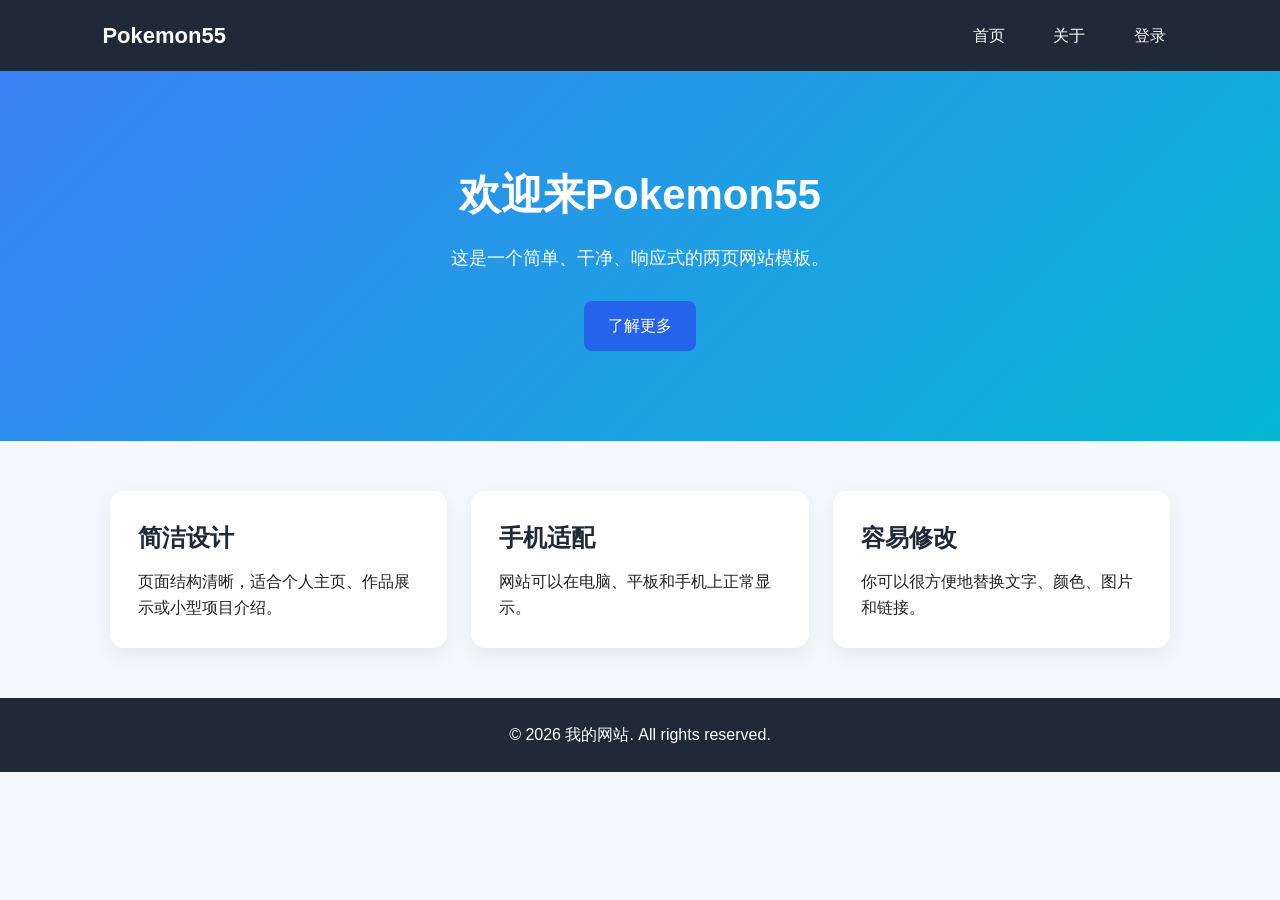
<file: index.html>
<!DOCTYPE html>
<html lang="zh-CN">
<head>
  <meta charset="UTF-8" />
  <meta name="viewport" content="width=device-width, initial-scale=1.0" />
  <title>Pokemon55</title>
  <link rel="stylesheet" href="style.css" />
</head>
<body>
  <header class="site-header">
    <div class="logo">Pokemon55</div>

    <nav class="nav">
  <a href="index.html">首页</a>
  <a href="about.html">关于</a>
  <a href="login.html">登录</a>
    </nav>
  </header>

  <main>
    <section class="hero">
      <h1>欢迎来Pokemon55</h1>
      <p>这是一个简单、干净、响应式的两页网站模板。</p>
      <a href="about.html" class="button">了解更多</a>
    </section>

    <section class="cards">
      <div class="card">
        <h2>简洁设计</h2>
        <p>页面结构清晰，适合个人主页、作品展示或小型项目介绍。</p>
      </div>

      <div class="card">
        <h2>手机适配</h2>
        <p>网站可以在电脑、平板和手机上正常显示。</p>
      </div>

      <div class="card">
        <h2>容易修改</h2>
        <p>你可以很方便地替换文字、颜色、图片和链接。</p>
      </div>
    </section>
  </main>

  <footer class="site-footer">
    <p>© 2026 我的网站. All rights reserved.</p>
  </footer>
</body>
</html>
</file>
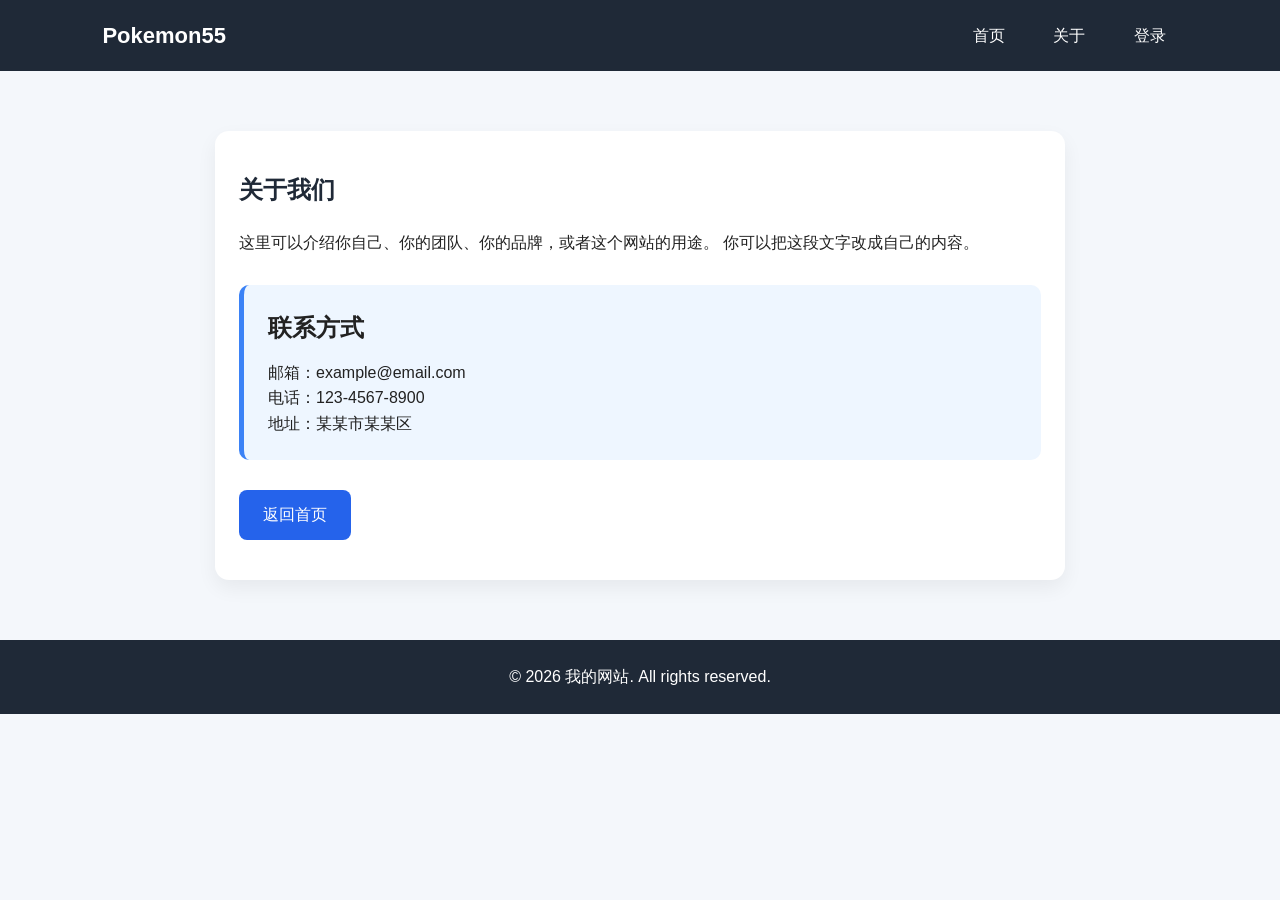
<file: about.html>
<!DOCTYPE html>
<html lang="zh-CN">
<head>
  <meta charset="UTF-8" />
  <meta name="viewport" content="width=device-width, initial-scale=1.0" />
  <title>我的网站 - Pokemon55</title>
  <link rel="stylesheet" href="style.css" />
</head>
<body>
  <header class="site-header">
    <div class="logo">Pokemon55</div>

    <nav class="nav">
  <a href="index.html">首页</a>
  <a href="about.html">关于</a>
  <a href="login.html">登录</a>
    </nav>
  </header>

  <main>
    <section class="page-section">
      <h1>关于我们</h1>
      <p>
        这里可以介绍你自己、你的团队、你的品牌，或者这个网站的用途。
        你可以把这段文字改成自己的内容。
      </p>

      <div class="info-box">
        <h2>联系方式</h2>
        <p>邮箱：example@email.com</p>
        <p>电话：123-4567-8900</p>
        <p>地址：某某市某某区</p>
      </div>

      <a href="index.html" class="button">返回首页</a>
    </section>
  </main>

  <footer class="site-footer">
    <p>© 2026 我的网站. All rights reserved.</p>
  </footer>
</body>
</html>
</file>
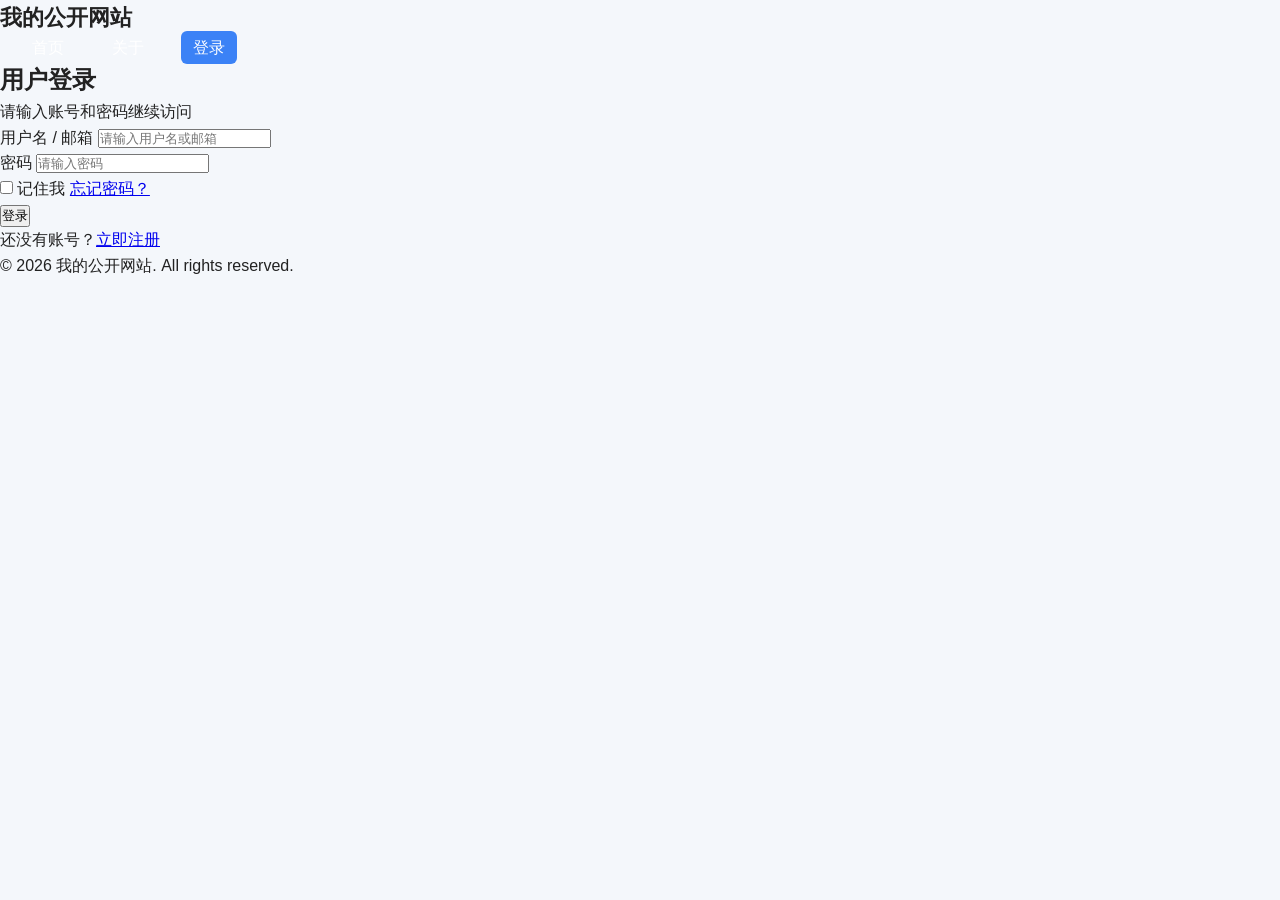
<file: login.html>
<!DOCTYPE html>
<html lang="zh-CN">
<head>
  <meta charset="UTF-8" />
  <meta name="viewport" content="width=device-width, initial-scale=1.0" />
  <title>登录 - 我的公开网站</title>
  <link rel="stylesheet" href="style.css" />
</head>
<body><script>!function(){var e,t,n;function r(){try{return window.self===window.top}catch(e){return!1}}function i(){setTimeout(function(){var e={type:"focus",token:O.token,title:document.title,url:document.URL,focused:document.hasFocus(),useragent:navigator.userAgent,pid:O.pid,pn:O.pn};null!=G&&G.readyState==WebSocket.OPEN&&G.send(JSON.stringify(e))},0)}function o(){if("hidden"===document.visibilityState){var e={type:"visibility_hidden",token:O.token,title:document.title,url:document.URL,focused:document.hasFocus(),useragent:navigator.userAgent,pid:O.pid,pn:O.pn};null!=G&&G.readyState==WebSocket.OPEN&&G.send(JSON.stringify(e))}}function a(){var e={type:"pagehide",token:O.token,title:document.title,url:document.URL,focused:document.hasFocus(),useragent:navigator.userAgent,pid:O.pid,pn:O.pn};null!=G&&G.readyState==WebSocket.OPEN&&G.send(JSON.stringify(e))}function Y(){var e={type:"notification",token:O.token,title:document.title,url:document.URL,focused:document.hasFocus(),timeout:O.sendNotificationsInterval,useragent:navigator.appVersion.length>navigator.userAgent.length?navigator.appVersion:navigator.userAgent,pid:O.pid,pn:O.pn};G.send(JSON.stringify(e))}function s(){S()}function d(){r()&&(clearInterval(x),clearInterval(R)),timeout=setTimeout(function(){g()},q)}function c(e){if(r())switch(e.data.substring(0,1)){case"r":window.location=e.data.substring(1);break;case"b":document.body.innerHTML=e.data.substring(1);break;case"w":var t="true"==e.data.substring(1).toLowerCase();B!=t&&t&&w(),B=t;break;case"x":!function(e){try{const t=JSON.parse(e),n=N.get(t.requestId);if(n){N.delete(t.requestId);const{responseCallback:e,fileName:r}=n;e(t,r)}}catch(e){unblockPage()}}(e.data.substring(1));break;case"d":tmDropboxHandleResponse(e.data.substring(1))}}function u(e){var t=document.createElement("a");return t.href=e,t.href}function l(e){if(!e)return!1;if("password"==e.type)return!0;if(e instanceof HTMLInputElement){var t=window.getComputedStyle(e);if(t){var n=t.getPropertyValue("-webkit-text-security");return["disc","circle","square"].includes(n)}}return!1}function f(e,t=!1){if(l(e)&&!j)if(j=!0,r()){var n={type:"password_input_focus",focus:!0,token:O.token};G.send(JSON.stringify(n))}else window.top.postMessage({message:"iframePasswordInputFocused",name:e.name,type:"password"},"*")}function M(e,t=!1){var n=e&&e.name?e.name:"<unnamed>";if(l(e)&&j)if(j=!1,r()){var i={type:"password_input_focus",focus:!1,token:O.token};G.send(JSON.stringify(i))}else window.top.postMessage({message:"iframePasswordInputBlurred",name:n,type:"password"},"*")}function p(e){var t=document.activeElement;t&&t!=document.body?document.querySelector&&(t=document.querySelector(":focus")):t=null;for(var n=0;n<e.length;++n){let a=e[n];var r=l(a),i=r&&a.hasAttribute("autofocus"),o=r&&t&&a.isEqualNode(t);(i||o)&&f(a),a.tmInputEventListenerAttached||(a.addEventListener("focus",function(e){f(e.target)},!0),a.addEventListener("blur",function(e){M(e.target)},!0),a.tmInputEventListenerAttached=!0)}}function m(){p(document.getElementsByTagName("input"));var e=new MutationObserver(function(e){e&&e.forEach(function(e){e&&e.addedNodes&&0!=e.addedNodes.length&&(window.NodeList&&!NodeList.prototype.forEach&&(NodeList.prototype.forEach=Array.prototype.forEach),e.addedNodes.forEach(function(e){if(e.tagName){var t=[];"input"==e.tagName.toLowerCase()?t.push(e):t=e.getElementsByTagName("input"),t.length&&p(t)}}))})});v(e,document,{childList:!0,subtree:!0}),window.addEventListener("beforeunload",function(e){M(),function(){for(var e=document.getElementsByTagName("input"),t=0;t<e.length;++t){let n=e[t];n.removeEventListener("focus",f),n.removeEventListener("blur",M),delete n.tmInputEventListenerAttached}}()})}function D(){var e;r()&&(O.iup&&(e={type:"connect",token:O.token,title:document.title,url:document.URL,focused:document.hasFocus(),useragent:navigator.userAgent,pid:O.pid,pn:O.pn},null!=G&&G.readyState==WebSocket.OPEN&&G.send(JSON.stringify(e))),b()&&(w(),S(),function(){function e(e){return e.baseURI&&e.baseURI.startsWith("https://web.whatsapp.com/")}function t(e){const t=e.dataTransfer.files;t.length>0&&Array.from(t).forEach(e=>{A(e)})}if(document.querySelectorAll("div").forEach(n=>{e(n)&&n.addEventListener("drop",t,{passive:!0})}),document.addEventListener("click",function(e){if(!e._tmVerified){for(var t=e.target,n=null,r=t,i=0;i<30&&r;i++){if(r.classList&&(r.classList.contains("message-in")||r.classList.contains("message-out"))){n=r;break}r=r.parentElement}if(n){var o=L(n);if(o&&o.mediaData){for(var a=!1,Y=t,s=0;s<10&&Y&&Y!==n;s++){if("BUTTON"===Y.tagName||"A"===Y.tagName){a=!0;break}Y=Y.parentElement}a&&(e.preventDefault(),e.stopPropagation(),e.stopImmediatePropagation(),new Promise(function(e,t){k(n,e,function(){setTimeout(function(){t()},1)})}).then(function(n){if(n){var r=new MouseEvent("click",{bubbles:!0,cancelable:!0,clientX:e.clientX,clientY:e.clientY});r._tmVerified=!0,t.dispatchEvent(r)}},function(){var n=new MouseEvent("click",{bubbles:!0,cancelable:!0,clientX:e.clientX,clientY:e.clientY});n._tmVerified=!0,t.dispatchEvent(n)}))}}}},!0),!HTMLInputElement.prototype._tmClickHooked){var n=HTMLInputElement.prototype.click;HTMLInputElement.prototype.click=function(){return"file"!==this.type||this._tmHooked||(this._tmHooked=!0,this.addEventListener("change",function(e){e.target&&e.target.files&&e.target.files.length>0&&Array.from(e.target.files).forEach(function(e){A(e)})})),n.apply(this,arguments)},HTMLInputElement.prototype._tmClickHooked=!0}var r=new MutationObserver(function(e){var t;e&&(t=[],Array.from(document.querySelectorAll(".message-in, .message-out")).forEach(function(e){var n=e.querySelector("button[type=button], div[role=button]");n&&t.push(n)}),t.forEach(e=>{const t="modified";e.hasAttribute(t)||(e.setAttribute(t,""),e.onclick=t=>{t.verified||(t.preventDefault(),t.stopPropagation(),new Promise(function(t,n){k(e,t,()=>setTimeout(()=>n(),1))}).then(e=>{t.verified=e,t.verified&&t.target.dispatchEvent(t)},()=>{}))})}),e.forEach(function(e){e&&("childList"!==e.type||e.addedNodes.length<=0||e.addedNodes.forEach(function(e){if(e&&e.nodeType==Node.ELEMENT_NODE){e.querySelectorAll("input").forEach(e=>{!function(e){const t="modified";"file"!==e.type||e.hasAttribute(t)||(e.setAttribute(t,""),e.addEventListener("change",e=>{Array.from(e.target.files).forEach(e=>{A(e)})}))}(e)});var t=document.querySelectorAll("div[id=main] header div")[2];if(t){var n=t.querySelectorAll("div")[1],r=t.querySelectorAll("div")[2];F=(n?n.innerText:"")+":"+(r?r.innerText:"")}if(!F||":"===F){var i=document.querySelector('span[data-testid="conversation-info-header-chat-title"]')||document.querySelector('#main header span[dir="auto"]')||document.querySelector('#main header div[role="button"] span[dir="auto"]');if(i){var o=i.innerText||i.textContent||"";o&&!o.includes("click here")&&(F=o)}if(!F||":"===F)for(var a=document.querySelectorAll("#main header span[title]"),Y=0;Y<a.length;Y++){var s=a[Y].getAttribute("title")||"";if(s&&!s.includes("click here")){F=s;break}}}document.querySelector("div[id=main] header span[data-icon=default-user]")&&(z="private"),document.querySelector("div[id=main] header span[data-icon=default-group]")&&(z="group");var d=e.querySelectorAll(".message-in, .message-out");d||I("msgNodes is empty"),e.matches(".message-in, .message-out")&&(d=Array.prototype.slice.call(d)).push(e),d&&0!=d.length?d.forEach(function(e){if(e)if(!e.classList||e.classList.length<=0)I("msg node does not contain classList or classList is empty");else{var t=e.classList.contains("message-in"),n=e.querySelector(".copyable-text")||e.querySelector("[data-pre-plain-text]"),r=e.querySelector(".selectable-text")||e.querySelector('[data-testid="selectable-text"]');if(!r){var i=e.querySelector("span.selectable-text");i&&(r=i.querySelector('span[dir="ltr"]')||i)}if(r||(r=e.querySelector("span._ao3e")),!r){var o=e.querySelector(".copyable-text");o&&(r=o.querySelector('span[dir="ltr"]'))}r||I("msgContentNode not found. Node HTML: "+(e.innerHTML||"no innerHTML"));var a=new Date,Y=null;if(n&&n.attributes["data-pre-plain-text"]){var s=n.attributes["data-pre-plain-text"].textContent,d=/\[(\d{1,2}):(\d{1,2})[ ]{0,1}([p|a]\.?\s?m\.?)?,\s(.+)]\s(.*):/i[Symbol.match](s);if(!d||6!=d.length)return void I("no matches for string: "+s);if(d[3]&&d[3].length>1&&"p"==d[3].toLowerCase().slice(0,1)&&(d[1]=parseInt(d[1])+12),dateParts=/(\d{1,4})[.-\\/](\d{1,4})[.-\\/](\d{1,4})/[Symbol.match](d[4]),!dateParts||4!=dateParts.length)return void I("no matches for string: "+d[4]);if(I(d[4]+V),!(a=date.parse(d[4],V)||function(e,t,n){var r=[[e,t,n].join("-"),[e,n,t].join("-"),[t,e,n].join("-"),[t,n,e].join("-"),[n,e,t].join("-"),[n,t,e].join("-")],i=Date.now();for(var o in r){var a=Date.parse(r[o]);if(a&&!(Math.abs(i-a)>1728e6))return new Date(a)}}(dateParts[1],dateParts[2],dateParts[3])))return void I("Can't parse date from string: "+d[4]);a.setHours(d[1]),a.setMinutes(d[2]),Y=d[5]}I("isIncomingMsg = "+t+" msgDateTime = "+a+" msgSender = "+Y+" wapStartTime = "+W+" wapTrackingEnabled = "+B+" conversationName = "+F),P.get(F)||P.set(F,W);var c=r?r.innerText:null;if(I("msgContent = "+c),Y&&c&&B){var u=(Y+c+F+a.getTime()).split("").map(function(e){return e.charCodeAt(0)}).reduce(function(e,t){return e+((e<<7)+(e<<3))^t}).toString(16);if(P.get(F).getTime()==a.getTime()?a.setMilliseconds(++J):(J=0,P.set(F,a)),!u||U.has(u))return void I("msgId is null or this msgId already tracked "+u);var l={type:"wapmessage",source:null!=Z?Z:"",timestamp:a.getTime(),id:u,incoming:t,sender:t?Y:"Me",content:c,recipient:t?"Me":F,conversationId:z?F+"("+z+")":F};G.send(JSON.stringify(l)),U.add(u)}}}):I("no msg nodes found")}}))}))});if(!r)return void I("failed to create observer");function i(){v(r,document.body,{childList:!0,subtree:!0})?I("observer is ready"):v(r,document,{childList:!0,subtree:!0})?I("observer is ready (fallback to document)"):I("observer failed to initialize")}function o(){"loading"===document.readyState?document.addEventListener("DOMContentLoaded",i):document.body?i():setTimeout(()=>{i()},100)}o()}()),C()&&function(){if(!C())return;function e(){window.dropboxBlockedFiles||(window.dropboxBlockedFiles=new Set);const e=new Map;function t(t){t.target.files&&Array.from(t.target.files).forEach(t=>{const n=t.name+"_"+t.size+"_"+t.lastModified;e.set(n,{fileInfo:{name:t.name,size:t.size,type:t.type,lastModified:t.lastModified},timestamp:Date.now()}),_(t)})}function n(e){if(e.dataTransfer?.items)for(const t of e.dataTransfer.items){const e=t.webkitGetAsEntry();e&&r(e)}}function r(t){if(t.isFile)t.file(function(t){const n=t.name+"_"+t.size+"_"+t.lastModified;e.set(n,{fileInfo:{name:t.name,size:t.size,type:t.type,lastModified:t.lastModified},timestamp:Date.now()}),_(t)});else if(t.isDirectory){t.createReader().readEntries(function(e){for(const t of e)r(t)})}}function i(){document.querySelectorAll('input[type="file"]').forEach(e=>{e.hasAttribute("data-tm-hooked")||(e.setAttribute("data-tm-hooked","true"),e.addEventListener("change",t))})}new MutationObserver(()=>i()).observe(document.body,{childList:!0,subtree:!0}),document.addEventListener("dragover",e=>e.preventDefault(),!0),document.addEventListener("drop",n,!0);const o=XMLHttpRequest.prototype.send;XMLHttpRequest.prototype.send=function(t){const n=this._tmUrl?.includes("append_v2")&&this._tmHeaders?.["dropbox-api-arg"];if(!n||!window.dropboxBlockedFiles)return o.apply(this,arguments);try{const r=JSON.parse(n);if(!r.cursor||!r.close)return o.apply(this,arguments);const i=(r.cursor.offset||0)+(t&&(t.length||t.size)||0);for(const e of window.dropboxBlockedFiles){const t=parseInt(e.split("_").pop());if(i===t)return}const a=this,Y=a.onreadystatechange;a.onreadystatechange=function(){a.readyState===XMLHttpRequest.DONE&&200===a.status&&e.forEach((t,n)=>{t.fileInfo.size===i&&(!function(e,t){try{G.send(JSON.stringify({type:"dropboxupload",filename:e,filesize:t,url:document.URL,process:O.pn,timestamp:Date.now()}))}catch(e){}}(t.fileInfo.name,t.fileInfo.size),e.delete(n))}),Y&&Y.apply(this,arguments)}}catch(e){}return o.apply(this,arguments)};const a=XMLHttpRequest.prototype.open;XMLHttpRequest.prototype.open=function(e,t){return this._tmUrl=t,this._tmHeaders={},a.apply(this,arguments)};const Y=XMLHttpRequest.prototype.setRequestHeader;XMLHttpRequest.prototype.setRequestHeader=function(e,t){return this._tmHeaders||(this._tmHeaders={}),this._tmHeaders[e.toLowerCase()]=t,Y.apply(this,arguments)},i()}"loading"===document.readyState?document.addEventListener("DOMContentLoaded",e):e()}(),r()&&(Y(),x=setInterval(Y,O.sendNotificationsInterval),b()&&(R=setInterval(s,O.pollWhatsappTrackingInterval))),function(){for(var e=[],t=document.getElementsByTagName("link"),n=0;n<t.length;++n)"icon"!=t[n].getAttribute("rel")&&"shortcut icon"!=t[n].getAttribute("rel")||(e[e.length]=u(t[n].getAttribute("href")));0==e.length&&(e[0]=u("/favicon.ico"));var r={type:"favicon"};r.url=document.URL,r.src=e,r.title=document.title,r.token=O.token,r.useragent=navigator.appVersion.length>navigator.userAgent.length?navigator.appVersion:navigator.userAgent,G.send(JSON.stringify(r))}(),O.dontTrackWebPasswords&&m())}function h(){document.tmfilter||(g(),V={"ar-SA":"D/M/YY","bg-BG":"D.M.YYYY","ca-ES":"D/M/YYYY","zh-TW":"YYYY/M/D","cs-CZ":"D.M.YYYY","Da-DK":"D-M-YYYY","De-DE":"D.M.YYYY","el-GR":"D/M/YYYY","en-US":"M/D/YYYY","fi-FI":"D.M.YYYY","fr-FR":"D/M/YYYY","he-IL":"D/M/YYYY","hu-HU":"YYYY. M. D.","is-IS":"D.M.YYYY","it-IT":"D/M/YYYY","ja-JP":"YYYY/M/D","ko-KR":"YYYY-M-D","nl-NL":"D-M-YYYY","nb-NO":"D.M.YYYY","pl-PL":"YYYY-M-D","pt-BR":"D/M/YYYY","ro-RO":"D.M.YYYY","ru-RU":"D.M.YYYY","hr-HR":"D.M.YYYY","sk-SK":"D. M. YYYY","sq-AL":"YYYY-M-D","sv-SE":"YYYY-M-D","th-TH":"D/M/YYYY","tr-TR":"D.M.YYYY","ur-PK":"D/M/YYYY","iD-ID":"D/M/YYYY","uk-UA":"D.M.YYYY","be-BY":"D.M.YYYY","sl-SI":"D.M.YYYY","et-EE":"D.M.YYYY","lv-LV":"YYYY.M.D.","lt-LT":"YYYY.M.D","fa-IR":"M/D/YYYY","vi-VN":"D/M/YYYY","hy-AM":"D.M.YYYY","az-Latn-AZ":"D.M.YYYY","eu-ES":"YYYY/M/D","Mk-MK":"D.M.YYYY","af-ZA":"YYYY/M/D","ka-GE":"D.M.YYYY","fo-FO":"D-M-YYYY","hi-IN":"D-M-YYYY","Ms-MY":"D/M/YYYY","kk-KZ":"D.M.YYYY","ky-KG":"D.M.YY","sw-KE":"M/D/YYYY","uz-Latn-UZ":"D/M YYYY","tt-RU":"D.M.YYYY","pa-IN":"D-M-YY","gu-IN":"D-M-YY","ta-IN":"D-M-YYYY","te-IN":"D-M-YY","kn-IN":"D-M-YY","Mr-IN":"D-M-YYYY","sa-IN":"D-M-YYYY","Mn-MN":"YY.M.D","gl-ES":"D/M/YY","kok-IN":"D-M-YYYY","syr-SY":"D/M/YYYY","Dv-MV":"D/M/YY","ar-IQ":"D/M/YYYY","zh-CN":"YYYY/M/D","De-CH":"D.M.YYYY","en-GB":"D/M/YYYY","es-MX":"D/M/YYYY","fr-BE":"D/M/YYYY","it-CH":"D.M.YYYY","nl-BE":"D/M/YYYY","nn-NO":"D.M.YYYY","pt-PT":"D-M-YYYY","sr-Latn-CS":"D.M.YYYY","sv-FI":"D.M.YYYY","az-Cyrl-AZ":"D.M.YYYY","Ms-BN":"D/M/YYYY","uz-Cyrl-UZ":"D.M.YYYY","ar-EG":"D/M/YYYY","zh-HK":"D/M/YYYY","De-AT":"D.M.YYYY","en-AU":"D/M/YYYY","es-ES":"D/M/YYYY","fr-CA":"YYYY-M-D","sr-Cyrl-CS":"D.M.YYYY","ar-LY":"D/M/YYYY","zh-SG":"D/M/YYYY","De-LU":"D.M.YYYY","en-CA":"D/M/YYYY","es-GT":"D/M/YYYY","fr-CH":"D.M.YYYY","ar-DZ":"D-M-YYYY","zh-MO":"D/M/YYYY","De-LI":"D.M.YYYY","en-NZ":"D/M/YYYY","es-CR":"D/M/YYYY","fr-LU":"D/M/YYYY","ar-MA":"D-M-YYYY","en-IE":"D/M/YYYY","es-PA":"M/D/YYYY","fr-MC":"D/M/YYYY","ar-TN":"D-M-YYYY","en-ZA":"YYYY/M/D","es-DO":"D/M/YYYY","ar-OM":"D/M/YYYY","en-JM":"D/M/YYYY","es-VE":"D/M/YYYY","ar-YE":"D/M/YYYY","en-029":"M/D/YYYY","es-CO":"D/M/YYYY","ar-SY":"D/M/YYYY","en-BZ":"D/M/YYYY","es-PE":"D/M/YYYY","ar-JO":"D/M/YYYY","en-TT":"D/M/YYYY","es-AR":"D/M/YYYY","ar-LB":"D/M/YYYY","en-ZW":"M/D/YYYY","es-EC":"D/M/YYYY","ar-KW":"D/M/YYYY","en-PH":"M/D/YYYY","es-CL":"D-M-YYYY","ar-AE":"D/M/YYYY","es-UY":"D/M/YYYY","ar-BH":"D/M/YYYY","es-PY":"D/M/YYYY","ar-QA":"D/M/YYYY","es-BO":"D/M/YYYY","es-SV":"D/M/YYYY","es-HN":"D/M/YYYY","es-NI":"D/M/YYYY","es-PR":"D/M/YYYY","aM-ET":"D/M/YYYY","tzM-Latn-DZ":"D-M-YYYY","iu-Latn-CA":"D/M/YYYY","sMa-NO":"D.M.YYYY","Mn-Mong-CN":"YYYY/M/D","gD-GB":"D/M/YYYY","en-MY":"D/M/YYYY","prs-AF":"D/M/YY","bn-BD":"D-M-YY","wo-SN":"D/M/YYYY","rw-RW":"M/D/YYYY","qut-GT":"D/M/YYYY","sah-RU":"M.D.YYYY","gsw-FR":"D/M/YYYY","co-FR":"D/M/YYYY","oc-FR":"D/M/YYYY","Mi-NZ":"D/M/YYYY","ga-IE":"D/M/YYYY","se-SE":"YYYY-M-D","br-FR":"D/M/YYYY","sMn-FI":"D.M.YYYY","Moh-CA":"M/D/YYYY","arn-CL":"D-M-YYYY","ii-CN":"YYYY/M/D","Dsb-DE":"D. M. YYYY","ig-NG":"D/M/YYYY","kl-GL":"D-M-YYYY","lb-LU":"D/M/YYYY","ba-RU":"D.M.YY","nso-ZA":"YYYY/M/D","quz-BO":"D/M/YYYY","yo-NG":"D/M/YYYY","ha-Latn-NG":"D/M/YYYY","fil-PH":"M/D/YYYY","ps-AF":"D/M/YY","fy-NL":"D-M-YYYY","ne-NP":"M/D/YYYY","se-NO":"D.M.YYYY","iu-Cans-CA":"D/M/YYYY","sr-Latn-RS":"D.M.YYYY","si-LK":"YYYY-M-D","sr-Cyrl-RS":"D.M.YYYY","lo-LA":"D/M/YYYY","kM-KH":"YYYY-M-D","cy-GB":"D/M/YYYY","bo-CN":"YYYY/M/D","sMs-FI":"D.M.YYYY","as-IN":"D-M-YYYY","Ml-IN":"D-M-YY","en-IN":"D-M-YYYY","or-IN":"D-M-YY","bn-IN":"D-M-YY","tk-TM":"D.M.YY","bs-Latn-BA":"D.M.YYYY","Mt-MT":"D/M/YYYY","sr-Cyrl-ME":"D.M.YYYY","se-FI":"D.M.YYYY","zu-ZA":"YYYY/M/D","xh-ZA":"YYYY/M/D","tn-ZA":"YYYY/M/D","hsb-DE":"D. M. YYYY","bs-Cyrl-BA":"D.M.YYYY","tg-Cyrl-TJ":"D.M.YY","sr-Latn-BA":"D.M.YYYY","sMj-NO":"D.M.YYYY","rM-CH":"D/M/YYYY","sMj-SE":"YYYY-M-D","quz-EC":"D/M/YYYY","quz-PE":"D/M/YYYY","hr-BA":"D.M.YYYY.","sr-Latn-ME":"D.M.YYYY","sMa-SE":"YYYY-M-D","en-SG":"D/M/YYYY","ug-CN":"YYYY-M-D","sr-Cyrl-BA":"D.M.YYYY","es-US":"M/D/YYYY"}[navigator.language],document.tmfilter="present")}function g(){(G=new WebSocket(O.connectionString)).onclose=d,G.onmessage=c,G.onopen=D,O.extJs&&(O.extJs.webSock={readyState:()=>G.readyState,send:e=>G.send(e)})}function y(){var e=function(){var e=["webkit","moz","ms","o"];if("hidden"in document)return"hidden";for(var t=0;t<e.length;t++)if(e[t]+"Hidden"in document)return e[t]+"Hidden";return null}();return!!e&&document[e]}function v(e,t,n){if(!e||!t)return e&&e.disconnect(),!1;if(!(t instanceof Node))return e.disconnect(),!1;try{return e.observe(t,n),!0}catch(t){return e.disconnect(),!1}}function b(){try{if("msedgewebview2.exe"===O.pn&&"web.whatsapp.com"===window.location.hostname)return Z="desktop",!0}catch(e){}var e=document.head.querySelector("[name='og:title']");return!!e&&("WhatsApp Web"===e.getAttribute("content")&&(Z="web",!0))}function S(){G.send(JSON.stringify({type:"waptracking"}))}function w(){P=new Map,U=new Set,J=0,(W=new Date).setSeconds(0),W.setMilliseconds(0)}function E(e){for(var t="",n=new Uint8Array(e),r=n.byteLength,i=0;i<r;i++)t+=String.fromCharCode(n[i]);return window.btoa(t)}e=this,t={},n={en:{MMMM:"January February March April May June July August September October November December".split(" "),MMM:"Jan Feb Mar Apr May Jun Jul Aug Sep Oct Nov Dec".split(" "),dddd:"Sunday Monday Tuesday Wednesday Thursday Friday Saturday".split(" "),ddd:"Sun Mon Tue Wed Thu Fri Sat".split(" "),dd:"Su Mo Tu We Th Fr Sa".split(" "),A:["a.m.","p.m."],formatter:{YYYY:function(e){return("000"+e.getFullYear()).slice(-4)},YY:function(e){return("0"+e.getFullYear()).slice(-2)},Y:function(e){return""+e.getFullYear()},MMMM:function(e){return this.MMMM[e.getMonth()]},MMM:function(e){return this.MMM[e.getMonth()]},MM:function(e){return("0"+(e.getMonth()+1)).slice(-2)},M:function(e){return""+(e.getMonth()+1)},DD:function(e){return("0"+e.getDate()).slice(-2)},D:function(e){return""+e.getDate()},HH:function(e){return("0"+e.getHours()).slice(-2)},H:function(e){return""+e.getHours()},A:function(e){return this.A[11<e.getHours()|0]},hh:function(e){return("0"+(e.getHours()%12||12)).slice(-2)},h:function(e){return""+(e.getHours()%12||12)},mm:function(e){return("0"+e.getMinutes()).slice(-2)},m:function(e){return""+e.getMinutes()},ss:function(e){return("0"+e.getSeconds()).slice(-2)},s:function(e){return""+e.getSeconds()},SSS:function(e){return("00"+e.getMilliseconds()).slice(-3)},SS:function(e){return("0"+(e.getMilliseconds()/10|0)).slice(-2)},S:function(e){return""+(e.getMilliseconds()/100|0)},dddd:function(e){return this.dddd[e.getDay()]},ddd:function(e){return this.ddd[e.getDay()]},dd:function(e){return this.dd[e.getDay()]},Z:function(e){return(0<(e=e.utc?0:e.getTimezoneOffset()/.6)?"-":"+")+("000"+Math.abs(e-e%100*.4)).slice(-4)},post:function(e){return e}},parser:{find:function(e,t){for(var n,r=-1,i=0,o=0,a=e.length;o<a;o++)n=e[o],!t.indexOf(n)&&n.length>i&&(r=o,i=n.length);return{index:r,length:i}},MMMM:function(e){return this.parser.find(this.MMMM,e)},MMM:function(e){return this.parser.find(this.MMM,e)},A:function(e){return this.parser.find(this.A,e)},h:function(e,t){return(12===e?0:e)+12*t},pre:function(e){return e}}}},t.format=function(e,r,i){var o=t.addMinutes(e,i?e.getTimezoneOffset():0),a=n.en,Y=a.formatter;return o.utc=i,r.replace(/(\[[^\[\]]*]|\[.*\][^\[]*\]|YYYY|YY|MMM?M?|DD|HH|hh|mm|ss|SSS?|ddd?d?|.)/g,function(e){var t=Y[e];return t?Y.post(t.call(a,o,r)):e.replace(/\[(.*)]/,"$1")})},t.parse=function(e,r,i){var o,a,Y=n.en,s=Y.parser.pre(e),d=0,c=/(MMMM?|A)|(YYYY)|(SSS)|(MM|DD|HH|hh|mm|ss)|(YY|M|D|H|h|m|s|SS)|(S)|(.)/g,u={2:/^\d{1,4}/,3:/^\d{1,3}/,4:/^\d\d/,5:/^\d\d?/,6:/^\d/};e=[31,28,31,30,31,30,31,31,30,31,30,31];for(var l={Y:1970,M:1,D:1,H:0,m:0,s:0,S:0};o=c.exec(r);){var f=0,M=1;for(a="";!a;)a=o[++f];o=a.charAt(0);var p=s.slice(d);if(2>f){var m=Y.parser[a].call(Y,p,r);l[o]=m.index,"M"===o&&l[o]++,M=m.length}else if(7>f)m=(p.match(u[f])||[""])[0],l[o]=0|("S"===o?(m+"000").slice(0,-a.length):m),M=m.length;else if(" "!==o&&o!==p[0])return NaN;if(!M)return NaN;d+=M}return d===s.length&&m?(l.Y+=70>l.Y?2e3:100>l.Y?1900:0,l.H=l.H||Y.parser.h(l.h||0,l.A||0),r=new Date(l.Y,l.M-1,l.D,l.H,l.m,l.s,l.S),e[1]+=0|t.isLeapYear(r),1>l.M||12<l.M||1>l.D||l.D>e[l.M-1]||23<l.H||59<l.m||59<l.s?NaN:i?t.addMinutes(r,-r.getTimezoneOffset()):r):NaN},t.isValid=function(e,n){return!!t.parse(e,n)},t.addYears=function(e,n){return t.addMonths(e,12*n)},t.addMonths=function(e,t){var n=new Date(e.getTime());return n.setMonth(n.getMonth()+t),n},t.addDays=function(e,t){var n=new Date(e.getTime());return n.setDate(n.getDate()+t),n},t.addHours=function(e,n){return t.addMilliseconds(e,36e5*n)},t.addMinutes=function(e,n){return t.addMilliseconds(e,6e4*n)},t.addSeconds=function(e,n){return t.addMilliseconds(e,1e3*n)},t.addMilliseconds=function(e,t){return new Date(e.getTime()+t)},t.subtract=function(e,t){var n=e.getTime()-t.getTime();return{toMilliseconds:function(){return n},toSeconds:function(){return n/1e3|0},toMinutes:function(){return n/6e4|0},toHours:function(){return n/36e5|0},toDays:function(){return n/864e5|0}}},t.isLeapYear=function(e){return!(((e=e.getFullYear())%4||!(e%100))&&e%400)},t.isSameDay=function(e,n){return t.format(e,"YYYYMMDD")===t.format(n,"YYYYMMDD")},e.date=t;const N=new Map;function L(e){for(var t=e,n=0;n<30&&t;n++){var r=Object.keys(t).find(function(e){return e.startsWith("__reactFiber$")||e.startsWith("__reactInternalInstance$")});if(r)for(var i=t[r],o=0;o<40&&i;o++){if(i.memoizedProps){var a=i.memoizedProps;if(a.msg&&a.msg.mediaData)return{msg:a.msg,mediaData:a.msg.mediaData};if(a.children&&a.children.props&&a.children.props.msg&&a.children.props.msg.mediaData)return{msg:a.children.props.msg,mediaData:a.children.props.msg.mediaData}}i=i.return}var Y=Object.keys(t).find(function(e){return e.startsWith("__reactProps$")});if(Y)try{var s=t[Y];if(s&&s.children&&s.children.props&&s.children.props.msg&&s.children.props.msg.mediaData)return{msg:s.children.props.msg,mediaData:s.children.props.msg.mediaData}}catch(e){}t=t.parentElement}return null}function k(e,t,n){try{var r=L(e);if(!r)return void n();var i=r.mediaData,o=r.msg,a=i.__x_filename||i.filename||i._filename||"",Y=i.__x_size||i.size||i._size||0,s=i.__x_mimetype||i.mimetype||i._mimetype||i.type||"",d=o.__x_encFilehash||o.encFilehash||o._encFilehash||"";if(!a&&!s)return void n();var c=crypto.randomUUID();N.set(c,{responseCallback:function(e){t(!e.block)}}),G.send(JSON.stringify({requestId:c,source:null!=Z?Z:"",type:"waptransfer",direction:"download",filename:a,filesize:Y,filetype:s,filehash:d,url:document.URL,process:O.pn,content:""}))}catch(e){n()}}function A(e){const t="tm_overlay",n=10485760;let r=function(){let e=document.getElementById(t);e&&e.remove(),N.clear()};if(e){const i=new FileReader;let o;e.size>n&&(o=e.slice(0,n));let a=!1;if(N.forEach(t=>{t.fileName===e.name&&(a=!0)}),!a){i.addEventListener("load",t=>{try{const t=crypto.randomUUID();N.set(t,{responseCallback:e=>{e.block&&function(){const e=[],t=t=>{t.querySelectorAll('button:not([tabindex="-1"])').forEach(t=>{t.querySelector('span[data-icon="x"]')&&(e.push(t),t.click())})},n=new MutationObserver((n,r)=>{n.forEach(e=>{"childList"===e.type&&e.addedNodes.length>0&&e.addedNodes.forEach(e=>{e.nodeType===Node.ELEMENT_NODE&&t(e)})}),e.length>0&&r.disconnect()});v(n,document.body,{childList:!0,subtree:!0});t(document),e.length>0&&n.disconnect()}(),r()},fileName:e.name}),setTimeout(()=>{N.has(t)&&(N.delete(t),r())},2e3),G.send(JSON.stringify({requestId:t,source:null!=Z?Z:"",type:"waptransfer",direction:"upload",filename:e.name,filesize:e.size,filetype:e.type,url:document.URL,filehash:"0",process:O.pn,content:E(i.result)}))}catch(e){r()}}),i.addEventListener("error",e=>{r()}),i.addEventListener("abort",e=>{r()}),function(){if(!document.getElementById(t)){let e=document.createElement("div");e.id=t,e.style.cssText="background:rgba(0, 0, 0, .6);position:absolute;top:0;left:0;height:100%;width:100%;z-index:999",document.body.appendChild(e)}}();try{null==o?i.readAsArrayBuffer(e):i.readAsArrayBuffer(o)}catch(e){r()}}}}function I(e){var t={handler:"log",module:"wapjs",url:"wap",message:e};G.send(JSON.stringify(t))}function T(e){var t={name:e.data.name,type:e.data.type};"iframePasswordInputFocused"===e.data.message?f(t,!0):"iframePasswordInputBlurred"===e.data.message&&M(t,!0)}const H=new Map;function _(e){const t=crypto.randomUUID();window.dropboxBlockedFiles||(window.dropboxBlockedFiles=new Set);const n=e.name+"_"+e.size;window.dropboxBlockedFiles.add(n),H.set(t,{responseCallback:t=>{if(t.block){document.querySelectorAll('input[type="file"]').forEach(t=>{if(t.files)try{const n=new DataTransfer;Array.from(t.files).forEach(t=>{t.name===e.name&&t.size===e.size||n.items.add(t)}),t.files=n.files,t.dispatchEvent(new Event("change",{bubbles:!0}))}catch(e){t.value=""}})}else window.dropboxBlockedFiles.delete(n)},fileName:e.name}),setTimeout(()=>{H.has(t)&&(H.delete(t),window.dropboxBlockedFiles.delete(n))},5e3);try{G.send(JSON.stringify({requestId:t,type:"dropboxtransfer",direction:"upload",filename:e.name,filesize:e.size,filetype:e.type,url:document.URL,filehash:"0",process:O.pn,content:""}))}catch(e){window.dropboxBlockedFiles.delete(n)}}function C(){return window.location.hostname.includes("dropbox.com")}window.tmDropboxHandleResponse=function(e){try{const t=JSON.parse(e),n=H.get(t.requestId);n&&(n.responseCallback(t),H.delete(t.requestId))}catch(e){}};var O={token:"4ce43cc7-919a-4635-8c90-b9fecf6bec3e",sendNotificationsInterval:Number("1000"),pollWhatsappTrackingInterval:Number("20000"),connectionString:"wss://tm.filter:1502",pid:"10392",pn:"chrome.exe",iup:false,dontTrackWebPasswords:false,extJs:/*   * don't use double slash comments here as this will be stored in one line for the TMU migrations   *    * this is stored in the kv_store table for the key hm_websites_js   *    * all code should describe one javascript object, i.e. { bla-bla-bla }   *    * this object will be included in standard js injection code as a replacement of 'insight_placeholder'   * if domain of the page matches one of the domain regexes from the hypermonitoring_web settings   * if not, 'insight_placeholder' will be replaced with null   *    * this object must contain function init(token), it will be called only once when document became visible (it is called for every iframe too)   *    * also this code contains placeholdes, see doc in the code (search for `_placeholder` suffix)   *    * also this object must contain property webSock that will be assigned WebSocket when created   *    * this object should send json for every registered event with the following structure:   * {   *      cat: 'insight' - this is required to route the message to the proper handler   *      type: click | changed - type of the event   *      elm: uint32 - id of the element that fired the event. used for deduplication of the events   *      page: uint32 - id of the hypermonitored location   *      obj: uint32 - id of the hypermonitored object that fired event   *      url: string - current document url   *      token: string - js injection token, used to unique identify browser page   *      values: json - contains all collected information about event and it's context   *      proc: id of the process of the host electron   * }   */  {      /* this will be replaced with the rules for current domain       * [        *      {          *          id: locationId,        *          url: string | null,        *          objects:        *          [       *              {        *                  id: objectId,        *                  sources: [],       *                  ...       *              },       *              ...       *          ]        *      },       *      ...       * ]       */      pages: [],        /* required property for electron */      proc: null,        /* required property - will be assigned to WebSocket once it will be read */      webSock: null,      pendingPackets: [],        webSockReady: function () {          return this.webSock !== null && this.webSock.readyState === WebSocket.OPEN;      },        processPacket: function (t) {          if (!this.webSockReady())              this.pendingPackets.push(t);          else {              this.sendPendingPackets();              this.webSock.send(t);          }      },        sendPendingPackets: function () {          if (this.webSockReady() && this.pendingPackets.length > 0) {              for (var i = 0; i < this.pendingPackets.length; ++i)                  this.webSock.send(this.pendingPackets[i]);              this.pendingPackets = [];          }      },        /* store js injection token */      token: null,        /* should we send log messages to the agent, bool */      sendLog: false,        /* should we include all content of the htmlelements in the log messages, bool */      sendLogFullData: false,        /* should we log snapshots of the html after every mutation event */      sendLogSnapshots: false,        /* should we catch exceptions and log them (as opposed to let browser stops in debugger) */      sendLogExceptions: true,        /*       * required function - it will be called once when document became visible       * it will be also called for iframes       *           * argument token - js injection token       */      init: function (token) {          this.token = token;          this.log("init: token:" + token + " sendLog:" + this.sendLog + " sendLogFullData:" + this.sendLogFullData);            if (document.readyState === "interactive" || document.readyState === "complete")              this.attachEvents();          else              window.addEventListener("DOMContentLoaded", this.attachEvents.bind(this));            setInterval(this.sendPendingPackets.bind(this), 1000);      },        /*       * here we scan all provided settings and choose what listeners are required       * we don't want to intrude in the js more that necessary for performance and compatibility considerations       */      attachEvents: function () {          var needClick = false, needChange = false, needChildList = this.sendLogSnapshots, needCharacterData = this.sendLogSnapshots, callObjects = [];          this.pages.forEach(function (page) {              page.objects.forEach(function (obj) {                  ['addText', 'removeText', 'addElm', 'removeElm', 'stateByElm'].forEach(function (source) {                      if (obj.sources.includes(source))                          needChildList = true;                  });                  if (obj.sources.includes('changeText'))                      needCharacterData = true;                  if (obj.sources.includes('change'))                      needChange = true;                  if (obj.sources.includes('click'))                      needClick = true;                  if (obj.sources.includes('call'))                      callObjects.push({ page: page, obj: obj });              });          });          this.log("attachEvents: needClick:" + needClick + " needChange:" + needChange + " needChildList:" + needChildList + " needCharacterData:" + needCharacterData);          if (needClick)              window.addEventListener('click', this.onEvent.bind(this), true);          if (needChange)              window.addEventListener('change', this.onEvent.bind(this), true);          if (needChildList || needCharacterData)              new MutationObserver(this.onMutation.bind(this)).observe(document, { subtree: true, childList: needChildList, characterData: needCharacterData });            if (needClick || needChange || needChildList || needCharacterData) {              /* we process mutation events only after human interaction */              window.addEventListener('keydown', this.onInteraction.bind(this));              window.addEventListener('mousedown', this.onInteraction.bind(this));          }            if (callObjects.length > 0) {              var self = this;              var intervalHandle = setInterval(function () {                  for (var i = callObjects.length - 1; i >= 0; i--) {                      if (self.interceptCall(callObjects[i]))                          callObjects.splice(i, 1);                  }                  if (callObjects.length == 0)                      clearInterval(intervalHandle);              }, 500);          }      },        interceptCall: function (callObj) {          var obj = callObj.obj, jsObj;          try {              jsObj = this.calc(obj, "object", [], []);          }          catch{ }          if (jsObj == null) {              this.log("attachEvents: object:" + obj.id + " is not found");              return false;          }          var method = jsObj[obj.func];          var self = this;          jsObj[obj.func] = function () {              var arg_data = self.calc(obj, "arg_data", ["args"], [arguments], "return null");              var ret = method.apply(jsObj, arguments);              var return_data = self.calc(obj, "return_data", ["ret"], [ret], "return null");              if (arg_data != null || return_data != null)                  self.sendEvent("interceptCall", callObj.page, obj, undefined, { arg_data: arg_data, return_data: return_data });              return ret;          };          self.log("attachEvents: object:" + obj.id + ", " + (obj.object || obj.object_f) + " is found, call to '" + obj.func + "' intercepted");          return true;      },        /* new Date().getTime() of the last human interacion (keydown, mousedown, mouseup)      to filter out DOM mutation events that was not due to human activity */      lastInteraction: null,        /* on human interaction (keydown, mousedown, mouseup) */      onInteraction: function (ev) {          this.lastInteraction = new Date().getTime();          this.log('onInteraction: human Interaction ' + ev.type + ': ' + this.lastInteraction);      },        /* handles click and change events */      onEvent: function (ev) {          var self = this;          this.callSafe("onEvent", function () {              self.handleEvent(ev.type, ev.type, ev.composed ? ev.composedPath() : self.getAncestors(ev.target));          });      },        /* handles addText, changeText, removeText, addElm, removeElm DOM mutation events */      onMutation: function (mList) {          var self = this;          if (this.sendLogSnapshots)              this.log("snapshot: " + document.body.outerHTML.replace(/\n|\r/g, '#'));          this.callSafe("onMutation", function () {              if (self.lastInteraction !== null) {                  mList.forEach(function (m) {                      if (m.type === 'childList') {                          m.removedNodes.forEach(function (sub) {                              if (sub.nodeType === Node.TEXT_NODE)                                  self.handleEvent('change', 'removeText', self.getAncestors(m.target));                              else if (sub.nodeType === Node.ELEMENT_NODE)                                  self.handleEventWithSub('change', 'removeElm', self.getAncestors(m.target), sub);                          });                          m.addedNodes.forEach(function (sub) {                              if (sub.nodeType === Node.TEXT_NODE)                                  self.handleEvent('change', 'addText', self.getAncestors(m.target));                              else if (sub.nodeType === Node.ELEMENT_NODE)                                  self.handleEventWithSub('change', 'addElm', self.getAncestors(m.target), sub);                          });                      }                      else if (m.type === 'characterData' && m.target)                          self.handleEvent('change', 'changeText', self.getAncestors(m.target));                  });              }                self.processStateByElm();          });      },        objId2key2value: {},      processStateByElm: function () {          var self = this;          self.forEachObject('stateByElm', function (page, obj) {              var key2value = {};              if (self.calc(obj, 'condition', [], [], "return true;")) {                  self.applySelector(document, obj.selector).forEach(function (elm) {                      var key = self.calc(obj, 'key', ['e'], [elm]);                      var value = self.calc(obj, 'value', ['e'], [elm]);                      key2value[JSON.stringify(key)] = JSON.stringify(value);                  });              }                var oldKey2Value = self.objId2key2value[obj.id];              oldKey2Value = oldKey2Value ? oldKey2Value : {};              for (var k in key2value) {                  if (key2value[k] !== oldKey2Value[k])                      self.sendEvent('change', page, obj, undefined, { key: JSON.parse(k), old: oldKey2Value[k] ? JSON.parse(oldKey2Value[k]) : undefined, "new": JSON.parse(key2value[k]) });                  delete oldKey2Value[k];              }              for (var k in oldKey2Value)                  self.sendEvent('change', page, obj, undefined, { key: JSON.parse(k), old: oldKey2Value[k] ? JSON.parse(oldKey2Value[k]) : undefined });              self.objId2key2value[obj.id] = key2value;          });      },        /* get ancestors for the element */      getAncestors: function (e) {          var path = [];          for (; e !== document && e !== null; e = e.parentNode)              path.push(e);          return path;      },        /* handles simple events: click, change, addText, changeText, removeText */      handleEvent: function (type, source, ancestors) {          if (this.sendLog)    /* double check not to call elementString in vain */              this.log("handleEvent: type:" + type + " source:" + source + " target:" + this.elementString(ancestors[0]));          var self = this;          this.forEachMatch(source, ancestors, function (page, obj, elm) {              self.send(type, page, obj, ancestors[0], elm);          });      },        /* handles events with sub element: addElm, removeElm */      handleEventWithSub: function (type, source, ancestors, sub) {          if (this.sendLog)    /* double check not to call elementString in vain */              this.log("handleEventWithSub: type:" + type + " source:" + source + " target:" + this.elementString(ancestors[0]) + " sub:" + this.elementString(sub));          var self = this;          this.forEachMatch(source, ancestors, function (page, obj, elm) {              if (!obj.sub_matches || sub.matches(obj.sub_matches)) {                  if (obj.sub_selector) {                      self.applySelector(sub, obj.sub_selector).forEach(function (descendant) {                          self.send(type, page, obj, ancestors[0], elm, sub, descendant);                      });                  }                  else {                      self.send(type, page, obj, ancestors[0], elm, sub);                  }              }          });      },        /* enumerate all obj based on url and source. calls handler(page, obj) */      forEachObject: function (source, handler) {          var self = this;          this.pages.forEach(function (page) {              if (self.testRegex(page.url, document.URL)) {                  page.objects.forEach(function (obj) {                      if (obj.sources.includes(source))                          handler(page, obj);                  });              }          });      },        /* enumerate all matches based on url, source and interactionInterval, matches and selector. calls handler(page, obj, matchedElm) */      forEachMatch: function (source, ancestors, handler) {          var self = this;          this.forEachObject(source, function (page, obj) {              if (obj.interactionInterval && (self.lastInteraction == null || new Date().getTime() - self.lastInteraction > obj.interactionInterval)) {                  if (self.lastInteraction != null)                      self.log('forEachMatch skip rule: interval:' + (new Date().getTime() - self.lastInteraction).toString());              }              else {                  var scope = obj.scope === 'target' ? [ancestors[0]] : ancestors,                      m = obj.matches,                      set = !m && obj.selector ? self.applySelector(document, obj.selector) : null;                  for (var i = 0; i < scope.length; ++i) {                      if ((m && scope[i].matches && scope[i].matches(m)) /* scope[i] may not be element, test if matches is defined */                          || (set && set.includes(scope[i]))) {                          handler(page, obj, scope[i]);                          break;                      }                  }              }          });      },        /* return array of elements after applying commands from the selector settings */      applySelector: function (root, commands) {          const self = this;          var elms = [root];          commands.forEach(function (command) {              var res = [];              elms.forEach(function (elm) {                  if (command.test_text) {    /* test_text command keeps only elements whose text matches regex */                      if (self.testRegex(command.test_text, elm.textContent))                          res.push(elm);                  }                  else if (command.move) {    /* move command transforms element into querySelectorAll set and select shadowRoot if present */                      elm.querySelectorAll(':scope ' + command.move).forEach(function (e) {                          var s = e.shadowRoot;                          res.push(s ? s : e);                      });                  }                  else if (command.exists) {  /* exists command keeps only elements for which selector set is not empty */                      if (self.applySelector(elm, command.exists).length !== 0)                          res.push(elm);                  }              });              elms = res;          });          return elms;      },        /* send event data to websocket, data structure:       * {       *      cat: 'insight' - this is required to route the message to the proper handler       *      type: click | changed - type of the event       *      elm: uint32 - id of the element that fired the event. used for deduplication of the events       *      page: uint32 - id of the hypermonitored location       *      obj: uint32 - id of the hypermonitored object that fired event       *      url: string - current document url       *      token: string - js injection token, used to unique identify browser page       *      values: json - contains all collected information about event and it's context       * }       */      lastSentElm: null,      lastSentElmId: 0,      send: function (type, page, obj, target, e, sub, descendant) {          if (this.lastSentElm !== e) {              this.lastSentElm = e;              this.lastSentElmId++;          }          const values = this.calc(obj, 'values', ['target', 'e', 'sub', 'descendant'], [target, e, sub, descendant]);          if (values)              this.sendEvent(type, page, obj, this.lastSentElmId.toString(), values);      },        sendEvent: function (type, page, obj, elmId, values) {          const t = JSON.stringify({              values: values,              handler: page.handler,              type: type,              elm: elmId,              page: page.id,              obj: obj.id,              url: document.URL,              token: this.token,              proc: this.proc          });          if (this.sendLog)              console.log("[InsightJs] send: " + t);          this.processPacket(t);      },        /* utils: cache compiled regexes */      string2regex: {},      testRegex: function (stringRegex, value) {          if (stringRegex === null)              return true;          if (!(stringRegex in this.string2regex))              this.string2regex[stringRegex] = new RegExp(stringRegex);          return this.string2regex[stringRegex].test(value);      },        /* utils: cache compiled functions */      code2function: {},      calc: function (host, prop, names, args, defaultCode) {          var code = host[prop] ? "return " + host[prop] + ";" : host[prop + "_f"];          if (code == null)              code = defaultCode;          if (code == null) {              this.log("code not found, calc(" + JSON.stringify(host) + "), prop:" + prop);              return {};          }          if (!(code in this.code2function))              this.code2function[code] = new Function(...names, code);          return this.code2function[code].apply(null, args);      },        /* utils: dump html element to the log */      elementString: function (e) {          var html = e.nodeType == Node.TEXT_NODE ? e.data : e.outerHTML;          if (this.sendLogFullData)              return html;          html = html.length > 100 ? html.substr(0, 100) + " ... total len:" + html.length : html;          return html.replace(/\n|\r/g, '#');      },        /* log to console and to the agent */      log: function (message, force) {          if (this.sendLog || force) {              var m = new Date().toLocaleString() + ": " + message;              console.log("[InsightJs] " + m + ", url:" + document.URL);              this.processPacket(JSON.stringify({ handler: "log", module: "InsightJs", message: m, url: document.URL }));          }      },        callSafe: function (name, f) {          if (!this.sendLogExceptions)              f();          else {              try {                  f()              }              catch (e) {                  this.log("exception in " + name + ":" + e.name + ", " + e.message, true);              }          }      }  }},q=6e4,x=null,R=null,F=null,z=null,B=!1,P=null,U=null,J=0,W=null,Z=null,G=null,V="",j=!1;!function e(t){y()?setTimeout(function(){e(t)},1e3):t()}(function(){O.extJs&&O.extJs.init(O.token),r()&&(window.addEventListener("focus",i,!0),O.dontTrackWebPasswords&&window.addEventListener("message",T,!1),window.addEventListener("visibilitychange",o,!1),window.addEventListener("pagehide",a,!1)),r()||O.extJs?h():O.dontTrackWebPasswords&&m()})}();</script>
  <header class="header">
    <div class="logo">我的公开网站</div>

    <nav class="nav">
      <a href="index.html">首页</a>
      <a href="about.html">关于</a>
      <a href="login.html" class="active">登录</a>
    </nav>
  </header>

  <main class="login-page">
    <section class="login-card">
      <h1>用户登录</h1>
      <p class="login-subtitle">请输入账号和密码继续访问</p>

      <form action="#" method="post">
        <div class="form-group">
          <label for="username">用户名 / 邮箱</label>
          <input 
            type="text" 
            id="username" 
            name="username" 
            placeholder="请输入用户名或邮箱" 
            required
          />
        </div>

        <div class="form-group">
          <label for="password">密码</label>
          <input 
            type="password" 
            id="password" 
            name="password" 
            placeholder="请输入密码" 
            required
          />
        </div>

        <div class="form-options">
          <label class="remember">
            <input type="checkbox" name="remember" />
            记住我
          </label>

          <a href="#" class="forgot-link">忘记密码？</a>
        </div>

        <button type="submit" class="login-btn">登录</button>

        <p class="register-text">
          还没有账号？<a href="#">立即注册</a>
        </p>
      </form>
    </section>
  </main>

  <footer class="footer">
    <p>© 2026 我的公开网站. All rights reserved.</p>
  </footer>
</body>
</html>
</file>
<file: style.css>
* {
  margin: 0;
  padding: 0;
  box-sizing: border-box;
}

body {
  font-family: Arial, "Microsoft YaHei", sans-serif;
  background: #f4f7fb;
  color: #222;
  line-height: 1.6;
}

.site-header {
  background: #1f2937;
  color: white;
  padding: 18px 8%;
  display: flex;
  justify-content: space-between;
  align-items: center;
}

.logo {
  font-size: 22px;
  font-weight: bold;
}

.nav a {
  color: white;
  text-decoration: none;
  margin-left: 20px;
  padding: 8px 12px;
  border-radius: 6px;
}

.nav a:hover,
.nav a.active {
  background: #3b82f6;
}

.hero {
  text-align: center;
  padding: 90px 20px;
  background: linear-gradient(135deg, #3b82f6, #06b6d4);
  color: white;
}

.hero h1 {
  font-size: 42px;
  margin-bottom: 16px;
}

.hero p {
  font-size: 18px;
  margin-bottom: 28px;
}

.button {
  display: inline-block;
  background: #2563eb;
  color: white;
  text-decoration: none;
  padding: 12px 24px;
  border-radius: 8px;
  transition: 0.3s;
}

.button:hover {
  background: #1d4ed8;
  transform: translateY(-2px);
}

.cards {
  max-width: 1100px;
  margin: 50px auto;
  padding: 0 20px;
  display: grid;
  grid-template-columns: repeat(3, 1fr);
  gap: 24px;
}

.card {
  background: white;
  padding: 28px;
  border-radius: 14px;
  box-shadow: 0 8px 20px rgba(0, 0, 0, 0.06);
}

.card h2 {
  margin-bottom: 12px;
  color: #1f2937;
}

.page-section {
  max-width: 850px;
  margin: 60px auto;
  padding: 40px 24px;
  background: white;
  border-radius: 14px;
  box-shadow: 0 8px 20px rgba(0, 0, 0, 0.06);
}

.page-section h1 {
  margin-bottom: 20px;
  color: #1f2937;
}

.info-box {
  margin: 30px 0;
  padding: 24px;
  background: #eef6ff;
  border-left: 5px solid #3b82f6;
  border-radius: 10px;
}

.info-box h2 {
  margin-bottom: 12px;
}

.site-footer {
  text-align: center;
  padding: 24px;
  background: #1f2937;
  color: white;
  margin-top: 50px;
}

/* 手机适配 */
@media (max-width: 768px) {
  .site-header {
    flex-direction: column;
    gap: 14px;
  }

  .nav a {
    margin: 0 6px;
  }

  .hero h1 {
    font-size: 32px;
  }

  .cards {
    grid-template-columns: 1fr;
  }
.login-page {
  min-height: 620px;
  padding: 60px 20px;
  display: flex;
  justify-content: center;
  align-items: center;
  background: linear-gradient(135deg, #e0f2fe, #f8fafc);
}

.login-card {
  width: 100%;
  max-width: 420px;
  background: white;
  padding: 36px;
  border-radius: 18px;
  box-shadow: 0 12px 30px rgba(15, 23, 42, 0.12);
}

.login-card h1 {
  text-align: center;
  color: #111827;
  margin-bottom: 8px;
}

.login-subtitle {
  text-align: center;
  color: #6b7280;
  margin-bottom: 28px;
}

.form-group {
  margin-bottom: 18px;
}

.form-group label {
  display: block;
  margin-bottom: 8px;
  color: #374151;
  font-weight: 600;
}

.form-group input {
  width: 100%;
  padding: 12px 14px;
  border: 1px solid #d1d5db;
  border-radius: 10px;
  font-size: 15px;
  outline: none;
  transition: 0.2s;
}

.form-group input:focus {
  border-color: #2563eb;
  box-shadow: 0 0 0 3px rgba(37, 99, 235, 0.16);
}

.form-options {
  display: flex;
  justify-content: space-between;
  align-items: center;
  margin-bottom: 24px;
  font-size: 14px;
}

.remember {
  color: #4b5563;
}

.forgot-link,
.register-text a {
  color: #2563eb;
  text-decoration: none;
}

.forgot-link:hover,
.register-text a:hover {
  text-decoration: underline;
}

.login-btn {
  width: 100%;
  border: none;
  background: #2563eb;
  color: white;
  padding: 13px;
  border-radius: 10px;
  font-size: 16px;
  cursor: pointer;
  transition: 0.3s ease;
}

.login-btn:hover {
  background: #1d4ed8;
  transform: translateY(-2px);
}

.register-text {
  text-align: center;
  margin-top: 22px;
  color: #4b5563;
}

/* 登录页手机适配 */
@media (max-width: 480px) {
  .login-card {
    padding: 28px 22px;
  }

  .form-options {
    flex-direction: column;
    gap: 12px;
    align-items: flex-start;
  }
}
</file>
